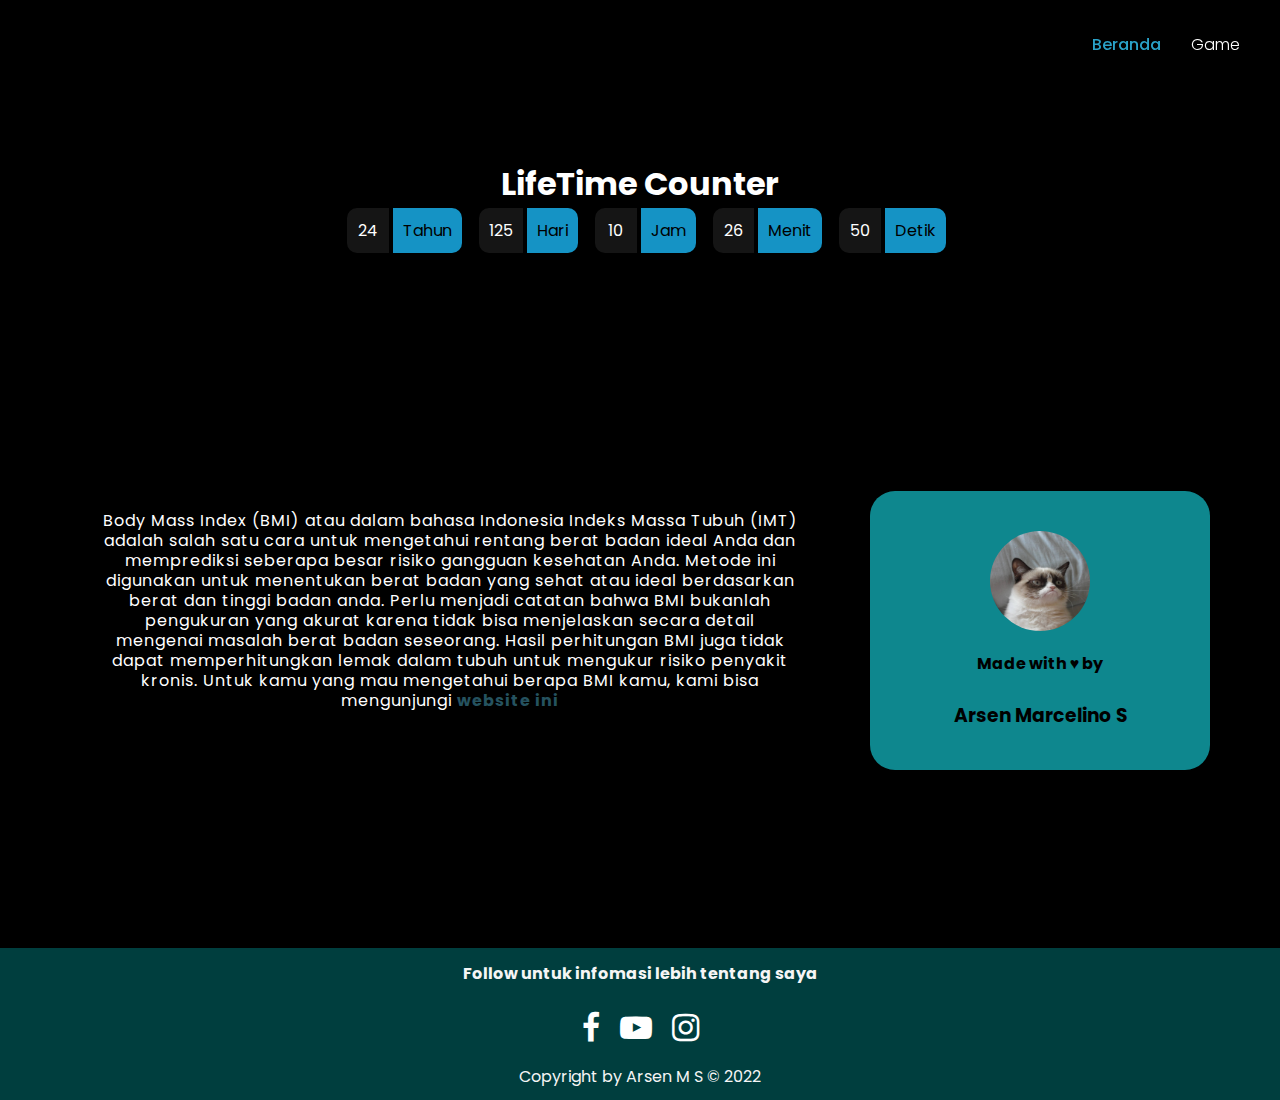
<file: index.html>
<!DOCTYPE html>
<html>

<head>
	<title>Hello My Friend</title>
	<meta charset="UTF-8">
	<link rel="stylesheet" type="text/css" href="style.css">
	<meta name="viewport" content="width=device-width, initial-scale=1">
	<link rel="stylesheet" href="https://cdnjs.cloudflare.com/ajax/libs/font-awesome/4.7.0/css/font-awesome.min.css">
	<script src="script.js" defer></script>
</head>

<body>
		<header>
			<h1>Hello</h1>
			<div class="menu">
				<ul class="navbar">
					<li><a class="nav-item active"href="#">Beranda </a></li>
					<li><a href="Apex Design Web/Main.html" target="_blank">Game</a></li>
				</ul>
			</div>
		</header>
		<main>
		<div>
			<section class="lifetimemain">
				<br>
				<div class="container">
					<h1 style="color: white; margin: auto; text-align: center;">LifeTime Counter</h1>
					<div class="countup" id="lifetime">
					  <span class="timeel Tahun">00</span>
					  <span class="timeel timeRefYears">Tahun</span>
					  <span class="timeel Hari">00</span>
					  <span class="timeel timeRefDays">Hari</span>
					  <span class="timeel Jam">00</span>
					  <span class="timeel timeRefHours">Jam</span>
					  <span class="timeel Menit">00</span>
					  <span class="timeel timeRefMinutes">Menit</span>
					  <span class="timeel Detik">00</span>
					  <span class="timeel timeRefSeconds">Detik</span>
					</div>
				  </div>
			</section>
		</div>
		<div class="flex-container">
			<section class="konten" id="konten">
				<article>
				<P> Body Mass Index (BMI) atau dalam bahasa Indonesia Indeks Massa Tubuh (IMT) 
					adalah salah satu cara untuk mengetahui rentang berat badan ideal Anda 
					dan memprediksi seberapa besar risiko gangguan kesehatan Anda. 
					Metode ini digunakan untuk menentukan berat badan yang sehat atau ideal 
					berdasarkan berat dan tinggi badan anda. Perlu menjadi catatan bahwa BMI bukanlah 
					pengukuran yang akurat karena tidak bisa menjelaskan secara detail mengenai masalah
					berat badan seseorang. Hasil perhitungan BMI juga tidak dapat memperhitungkan lemak 
					dalam tubuh untuk mengukur risiko penyakit kronis. Untuk kamu yang mau mengetahui berapa BMI 
					kamu, kami bisa mengunjungi <a class="link" href ="https://sweet-daffodil-87ba9f.netlify.app" target="_blank">website ini</a>
				</P>
				</article>
	<br>
	<div class="container">
	<aside class="sidebar profil" id="sidebar">
		<div class="box">
			<div class="imgbx">
				<img src="bgpoto.jpg" class="center">
			</div>
			<h4>Made with &hearts; by </h4>
			<br>
			<h3	>Arsen Marcelino S</h3>
		</div>
	</aside>
	</div>
</section>
</div>

</main>

<section>
<footer>
		<h4 class="follow"> Follow untuk infomasi lebih tentang saya</h4>
			<ul class="socials">
				<li><a href="#"><i class="fa fa-facebook margin-icon"></i></a></li>
				<li><a href="#"><i class="fa fa-youtube-play margin-icon"></i></a></li>
				<li><a href="#"><i class="fa fa-instagram margin-icon"></i></a></li>
			</ul>
		</div>
	</div>
	<p class="follow">Copyright by Arsen M S &#169; 2022</p>
</footer>
</section>
</body>
</html>
</file>
<file: style.css>
@import url('https://fonts.googleapis.com/css?family=Poppins:200,300,400,500,600,700,800,900&display=swap');

[class*="col-"] {
    width: 100%;
  }

* {
    text-decoration: none;
    margin: 0;
    padding: 0;
    box-sizing:border-box;
    font-family: 'poppins',sans-serif;
    scroll-behavior: smooth;
}

body {
    background-color: black;
}

header {
	position: fixed;
    top: 0;
    width: 100%;
    padding: 21px 64px;
    z-index: 10000;
    display: flex;
    justify-content: space-between;
    align-items: center;
    transition: 0.5s;
    padding: 40px;
    line-height: 10px;
}

header.sticky {
    color: #fff;
    padding: 10px 100px;
    padding-top: 30px;
    box-shadow: 0 5px 20 px rgba(0, 0, 0, 0.05);
}

header .logo {
    width: 50px;
    height: 50px;
    float: left;
    padding: 5  px;
}
header .sticky .logo{
    height: 40px;
}

header.sticky .navbar li a {
    color: #f2f2f2;
}

.navbar {
    position: relative;
    display: flex;
    width: 100%;

}

.navbar li {
	list-style: none;
    margin-left: 30px;
}

.navbar li a {
    text-align: right;
    color: #fff;
    font-weight: 300;
}

.konten {
    background-color: black;
    background-size: cover;
    position:relative;
    width: 100%;
    min-height: 75vh;
    display: flex;
    align-items: center;
    justify-content: center;
}

.konten article {
	max-width: 800px;
    text-align: center;
    padding: 10px;
    
}

.konten article h1 {
	font-size: 3em;
	color: #fff;
    line-height:100px;
}

.konten article p {
	font-size: 1em;
    color :#fff;
	margin-top: 1px;
    letter-spacing: 1px;
    line-height: 20px;
    padding: 10px 40px;;
}

.konten article p a.link {
    color: #25525f;
    font-weight: bold;
}

.konten article p a.link:hover {
    color: #093f50;
    font-weight: bold;
    text-decoration: underline;
    transition: color .4s ease;
}

.background {
	width: 378px;
	height: 386px;
	top: 97px;
	left: 351px;
}

.navbar li a:hover {
    text-decoration: underline;
    color: #2AA2C8; 
    transition: 0.5s;
    text-shadow: 2px;
}    

.navbar li a.nav-item.active {
    color: #2AA2C8;
    font-weight:500;
} 

.profil {
    display: flex;
    flex-wrap: wrap;
    justify-content: center;
    flex-direction: row;
    margin-top: 40px;
    float: right;
}

.profil .box {
    width: 340px;
    margin: 20px;
    padding: 40px;
    background: rgb(14, 135, 142);
    display: flex;
    justify-content: center;
    align-items: center;
    flex-direction: column;
    border-radius: 25px;
}

.center {
    display: flex;
    margin:auto;
    justify-content: center;
    width: 100%;
    height: 100%;
}

.imgbx {
    position: relative;
    width: 100px;
    height: 100px;
    margin-bottom: 20px;
    border-radius: 50%;
    overflow: hidden;
}

.imgBx img {
    position: absolute;
    top: 0;
    left: 0;
    width: 0%;
    height: 100%;
    object-fit:cover;
}

.flex-container {
    display: flex;
    flex-wrap: nowrap;
}

footer {
    position: cover;
    background-color: rgb(0, 62, 62);
    background-size: cover;
    padding: 3px 5px 1px;
    bottom: 0;
    width: 100%;
    height: auto;
    color: whitesmoke;
}

.follow {
    text-align: center;
    margin: 10px 10px;
}

.margin-icon{
    margin: 10px;
}
.socials {
    list-style: none;
    display: flex;
    align-items: center;
    justify-content: center;
    margin: 1rem 3rem 0;
    font-size: 2px;
}

.socials li P{
    margin: 0 10px;

}
.socials a {
    text-decoration: none;
    color: #ffffff;
}
.socials a i {
    font-size: 2rem;
    transition: color .4s ease;
}
.socials a:hover i {
    color: aqua;
}

.menu {
    float: right;
}

.tombol-menu {
    position: absolute;
    top: 1.7rem;
    right: 1rem;
    display: none;
    flex-direction: column;
    justify-content: space-between;
    width: 30px;
    height: 20px;
}

.tombol-menu .garis {
    height: 3px;
    background-color: #3f72af;
}

.countup {
    text-align: center;
    margin-bottom: 20px;
  }
  .countup .timeel {
    display: inline-block;
    padding: 10px;
    background: #151515;
    margin: 0;
    color: white;
    min-width: 2.6rem;
    margin-left: 13px;
    border-radius: 10px 0 0 10px;
  }
  .countup span[class*="timeRef"] {
    border-radius: 0 10px 10px 0;
    margin-left: 0;
    background: #1593c5;
    color: black;
  }

  .lifetimemain {
    background-color: black;
    margin-top: 15vh;
    position:relative;
    width: 100%;
    min-height: 100px;
  }
</file>
